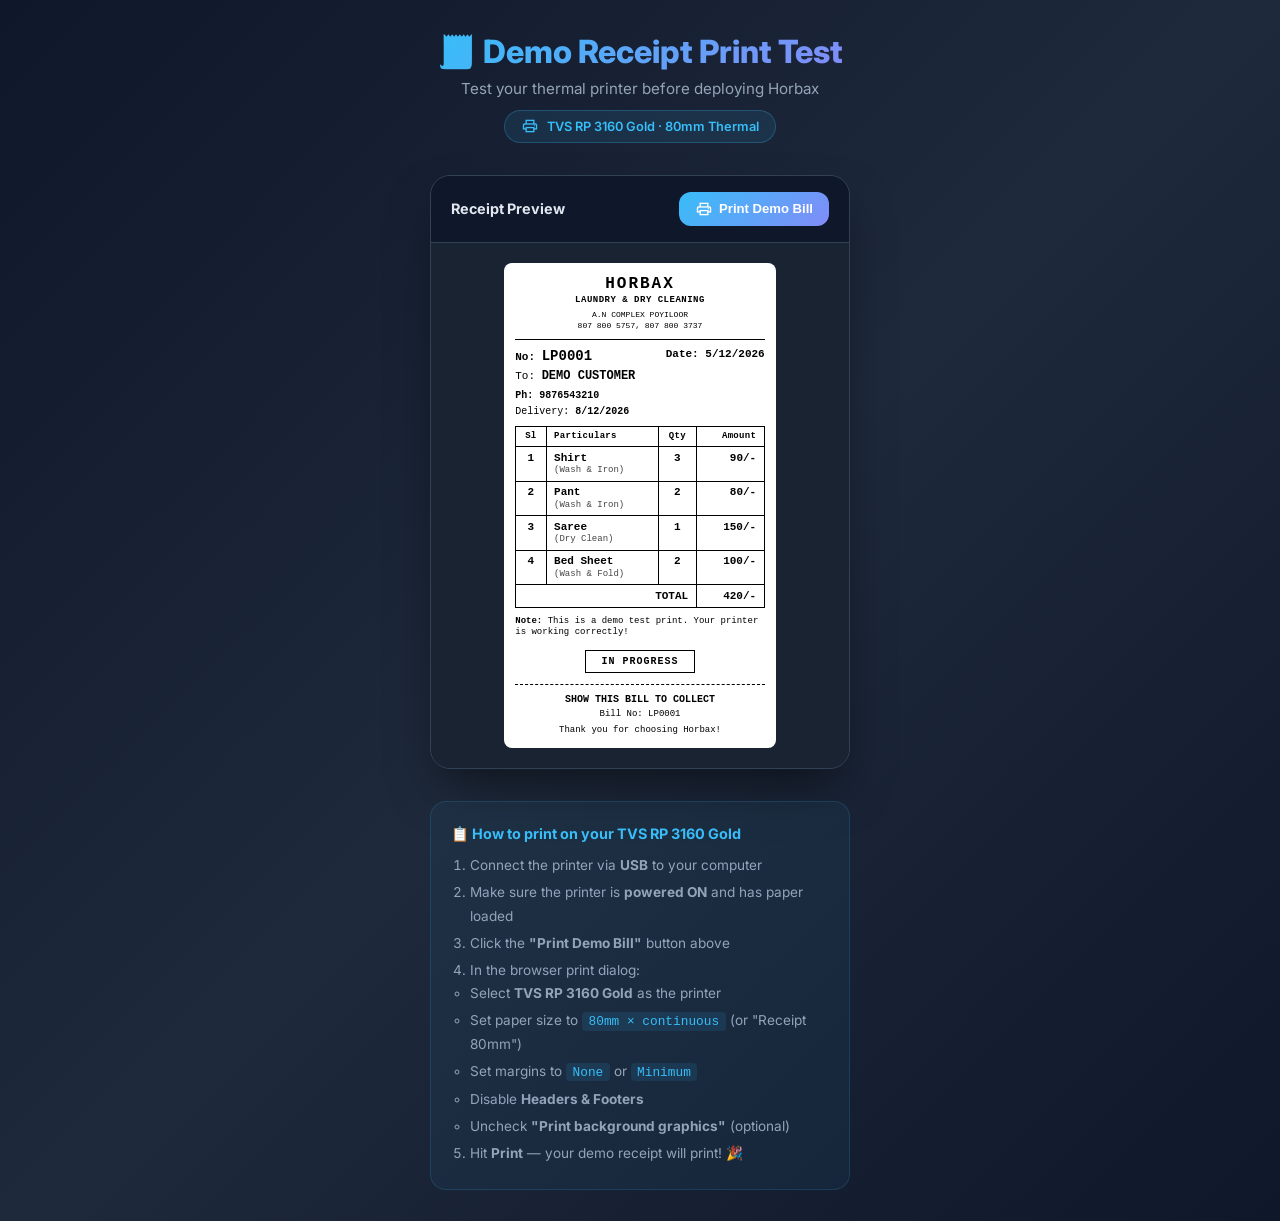
<file: demo-print-test.html>
<!DOCTYPE html>
<html lang="en">
<head>
  <meta charset="UTF-8" />
  <meta name="viewport" content="width=device-width, initial-scale=1.0" />
  <title>Horbax – Demo Receipt Print Test</title>

  <!-- Google Fonts for the UI (not the receipt) -->
  <link rel="preconnect" href="https://fonts.googleapis.com" />
  <link href="https://fonts.googleapis.com/css2?family=Inter:wght@400;600;700;800&display=swap" rel="stylesheet" />
  <link href="https://fonts.googleapis.com/icon?family=Material+Symbols+Outlined" rel="stylesheet" />

  <style>
    /* ===== SCREEN STYLES ===== */
    *, *::before, *::after { box-sizing: border-box; margin: 0; padding: 0; }

    body {
      font-family: 'Inter', sans-serif;
      background: linear-gradient(135deg, #0f172a 0%, #1e293b 50%, #0f172a 100%);
      min-height: 100vh;
      display: flex;
      flex-direction: column;
      align-items: center;
      justify-content: center;
      padding: 2rem;
      color: #e2e8f0;
    }

    .header {
      text-align: center;
      margin-bottom: 2rem;
    }
    .header h1 {
      font-size: 2rem;
      font-weight: 800;
      background: linear-gradient(135deg, #38bdf8, #818cf8);
      -webkit-background-clip: text;
      -webkit-text-fill-color: transparent;
      margin-bottom: 0.5rem;
    }
    .header p {
      color: #94a3b8;
      font-size: 0.95rem;
    }
    .header .printer-badge {
      display: inline-flex;
      align-items: center;
      gap: 0.5rem;
      margin-top: 0.75rem;
      padding: 0.4rem 1rem;
      background: rgba(56, 189, 248, 0.1);
      border: 1px solid rgba(56, 189, 248, 0.25);
      border-radius: 999px;
      font-size: 0.8rem;
      color: #38bdf8;
      font-weight: 600;
    }

    .card {
      background: #1e293b;
      border: 1px solid #334155;
      border-radius: 1.25rem;
      box-shadow: 0 25px 50px -12px rgba(0, 0, 0, 0.5);
      overflow: hidden;
      max-width: 420px;
      width: 100%;
    }

    .card-toolbar {
      display: flex;
      align-items: center;
      justify-content: space-between;
      padding: 1rem 1.25rem;
      border-bottom: 1px solid #334155;
      background: #0f172a;
    }
    .card-toolbar h3 {
      font-size: 0.9rem;
      font-weight: 700;
      color: #e2e8f0;
    }
    .btn-group { display: flex; gap: 0.5rem; }

    .btn {
      display: inline-flex;
      align-items: center;
      gap: 0.4rem;
      padding: 0.5rem 1rem;
      border: none;
      border-radius: 0.75rem;
      font-size: 0.82rem;
      font-weight: 700;
      cursor: pointer;
      transition: all 0.2s;
    }
    .btn-print {
      background: linear-gradient(135deg, #38bdf8, #818cf8);
      color: #fff;
    }
    .btn-print:hover { opacity: 0.85; transform: translateY(-1px); }
    .btn-print:active { transform: translateY(0); }

    .receipt-wrapper {
      padding: 1.25rem;
      display: flex;
      justify-content: center;
      background: #1a2332;
    }

    /* ===== RECEIPT STYLES (screen + print) ===== */
    #thermal-bill {
      width: 72mm;
      font-family: 'Courier New', Courier, monospace;
      font-size: 12px;
      padding: 3mm;
      background: #fff;
      color: #000;
      line-height: 1.3;
      border-radius: 0.5rem;
    }

    .receipt-header { text-align: center; margin-bottom: 2mm; }
    .shop-name { font-size: 16px; font-weight: bold; letter-spacing: 2px; }
    .shop-subtitle { font-size: 9px; font-weight: bold; letter-spacing: 0.5px; }
    .shop-address { font-size: 8px; margin-top: 1mm; }
    .shop-phone { font-size: 8px; }

    .divider { border-top: 1px solid #000; margin: 2mm 0; }
    .divider-dashed { border-top: 1px dashed #000; margin: 3mm 0 2mm 0; }

    .bill-row {
      display: flex;
      justify-content: space-between;
      font-size: 11px;
      margin-bottom: 1mm;
    }
    .bill-row .label { font-weight: bold; }
    .bill-row .value { font-weight: bold; }
    .bill-row .big-value { font-size: 14px; font-weight: bold; }

    .customer-row { font-size: 11px; margin-bottom: 1mm; }
    .customer-name { font-weight: bold; font-size: 12px; }

    .phone-row { font-size: 10px; margin-bottom: 1mm; }
    .phone-row span { font-weight: bold; }

    .delivery-row { font-size: 10px; margin-bottom: 1mm; }
    .delivery-row b { font-weight: bold; }

    .items-table {
      width: 100%;
      border-collapse: collapse;
      margin-top: 2mm;
      margin-bottom: 0;
    }
    .items-table th,
    .items-table td {
      border: 1px solid #000;
      padding: 1mm 2mm;
      font-size: 11px;
      vertical-align: top;
    }
    .items-table th {
      font-size: 9px;
      font-weight: bold;
      letter-spacing: 0.3px;
    }
    .items-table .sl { text-align: center; width: 8mm; }
    .items-table .particulars { text-align: left; }
    .items-table .qty { text-align: center; width: 10mm; }
    .items-table .amount { text-align: right; width: 18mm; }
    .items-table td { font-weight: bold; }
    .wash-type { font-size: 9px; font-weight: normal !important; color: #444; }

    .total-cell {
      text-align: right;
      font-weight: bold;
      font-size: 12px;
      padding-right: 3mm;
    }
    .total-value {
      text-align: right;
      font-weight: bold;
      font-size: 14px;
    }

    .note-row { font-size: 9px; margin-top: 2mm; }
    .note-row b { font-weight: bold; }

    .status-badge {
      text-align: center;
      margin-top: 3mm;
    }
    .status-badge span {
      display: inline-block;
      padding: 1mm 4mm;
      border: 1px solid #000;
      font-weight: bold;
      letter-spacing: 1px;
      font-size: 10px;
    }

    .footer { text-align: center; font-size: 9px; }
    .footer .show-bill { font-weight: bold; font-size: 10px; margin-bottom: 1mm; }
    .footer .thanks { margin-top: 1mm; }

    .instructions {
      max-width: 420px;
      width: 100%;
      margin-top: 2rem;
      padding: 1.25rem;
      background: rgba(56, 189, 248, 0.05);
      border: 1px solid rgba(56, 189, 248, 0.15);
      border-radius: 1rem;
      font-size: 0.85rem;
      color: #94a3b8;
      line-height: 1.7;
    }
    .instructions h4 {
      color: #38bdf8;
      font-size: 0.9rem;
      margin-bottom: 0.5rem;
    }
    .instructions ol {
      padding-left: 1.2rem;
    }
    .instructions li { margin-bottom: 0.25rem; }
    .instructions code {
      background: rgba(56, 189, 248, 0.1);
      padding: 0.1rem 0.4rem;
      border-radius: 4px;
      font-size: 0.8rem;
      color: #38bdf8;
    }

    /* ===== PRINT STYLES ===== */
    @media print {
      * { visibility: hidden !important; }
      #thermal-bill, #thermal-bill * { visibility: visible !important; }
      #thermal-bill {
        position: fixed !important;
        top: 0 !important;
        left: 0 !important;
        width: 72mm !important;
        margin: 0 !important;
        padding: 2mm !important;
        border-radius: 0 !important;
      }
      @page {
        size: 80mm auto;
        margin: 2mm;
      }
    }
  </style>
</head>
<body>

  <!-- Header -->
  <div class="header">
    <h1>🧾 Demo Receipt Print Test</h1>
    <p>Test your thermal printer before deploying Horbax</p>
    <div class="printer-badge">
      <span class="material-symbols-outlined" style="font-size:18px">print</span>
      TVS RP 3160 Gold · 80mm Thermal
    </div>
  </div>

  <!-- Card -->
  <div class="card">
    <div class="card-toolbar">
      <h3>Receipt Preview</h3>
      <div class="btn-group">
        <button class="btn btn-print" onclick="window.print()">
          <span class="material-symbols-outlined" style="font-size:18px">print</span>
          Print Demo Bill
        </button>
      </div>
    </div>

    <div class="receipt-wrapper">
      <!-- ====== RECEIPT — 80mm thermal bill matching actual Horbax format ====== -->
      <div id="thermal-bill">

        <!-- SHOP HEADER -->
        <div class="receipt-header">
          <div class="shop-name">HORBAX</div>
          <div class="shop-subtitle">LAUNDRY &amp; DRY CLEANING</div>
          <div class="shop-address">A.N COMPLEX POYILOOR</div>
          <div class="shop-phone">807 800 5757, 807 800 3737</div>
        </div>

        <div class="divider"></div>

        <!-- BILL INFO -->
        <div class="bill-row">
          <div><span class="label">No: </span><span class="big-value">LP0001</span></div>
          <div><span class="label">Date: </span><span class="value" id="bill-date"></span></div>
        </div>

        <!-- CUSTOMER -->
        <div class="customer-row">
          <span>To: </span>
          <span class="customer-name">DEMO CUSTOMER</span>
        </div>
        <div class="phone-row">
          <span>Ph: </span><span>9876543210</span>
        </div>
        <div class="delivery-row">
          <span>Delivery: </span><b id="delivery-date"></b>
        </div>

        <!-- ITEMS TABLE -->
        <table class="items-table">
          <thead>
            <tr>
              <th class="sl">Sl</th>
              <th class="particulars">Particulars</th>
              <th class="qty">Qty</th>
              <th class="amount">Amount</th>
            </tr>
          </thead>
          <tbody>
            <tr>
              <td class="sl">1</td>
              <td class="particulars">
                Shirt
                <div class="wash-type">(Wash &amp; Iron)</div>
              </td>
              <td class="qty">3</td>
              <td class="amount">90/-</td>
            </tr>
            <tr>
              <td class="sl">2</td>
              <td class="particulars">
                Pant
                <div class="wash-type">(Wash &amp; Iron)</div>
              </td>
              <td class="qty">2</td>
              <td class="amount">80/-</td>
            </tr>
            <tr>
              <td class="sl">3</td>
              <td class="particulars">
                Saree
                <div class="wash-type">(Dry Clean)</div>
              </td>
              <td class="qty">1</td>
              <td class="amount">150/-</td>
            </tr>
            <tr>
              <td class="sl">4</td>
              <td class="particulars">
                Bed Sheet
                <div class="wash-type">(Wash &amp; Fold)</div>
              </td>
              <td class="qty">2</td>
              <td class="amount">100/-</td>
            </tr>
            <!-- TOTAL ROW -->
            <tr>
              <td colspan="3" class="total-cell">TOTAL</td>
              <td class="total-value">420/-</td>
            </tr>
          </tbody>
        </table>

        <!-- NOTE -->
        <div class="note-row">
          <b>Note: </b>This is a demo test print. Your printer is working correctly!
        </div>

        <!-- STATUS -->
        <div class="status-badge">
          <span>IN PROGRESS</span>
        </div>

        <div class="divider-dashed"></div>

        <!-- FOOTER -->
        <div class="footer">
          <div class="show-bill">SHOW THIS BILL TO COLLECT</div>
          <div>Bill No: LP0001</div>
          <div class="thanks">Thank you for choosing Horbax!</div>
        </div>
      </div>
    </div>
  </div>

  <!-- Instructions -->
  <div class="instructions">
    <h4>📋 How to print on your TVS RP 3160 Gold</h4>
    <ol>
      <li>Connect the printer via <b>USB</b> to your computer</li>
      <li>Make sure the printer is <b>powered ON</b> and has paper loaded</li>
      <li>Click the <b>"Print Demo Bill"</b> button above</li>
      <li>In the browser print dialog:
        <ul>
          <li>Select <b>TVS RP 3160 Gold</b> as the printer</li>
          <li>Set paper size to <code>80mm × continuous</code> (or "Receipt 80mm")</li>
          <li>Set margins to <code>None</code> or <code>Minimum</code></li>
          <li>Disable <b>Headers &amp; Footers</b></li>
          <li>Uncheck <b>"Print background graphics"</b> (optional)</li>
        </ul>
      </li>
      <li>Hit <b>Print</b> — your demo receipt will print! 🎉</li>
    </ol>
  </div>

  <script>
    // Auto-fill today's date
    const today = new Date().toLocaleDateString('en-IN');
    document.getElementById('bill-date').textContent = today;
    // Delivery date = today + 3 days
    const delivery = new Date();
    delivery.setDate(delivery.getDate() + 3);
    document.getElementById('delivery-date').textContent = delivery.toLocaleDateString('en-IN');
  </script>
</body>
</html>
</file>
